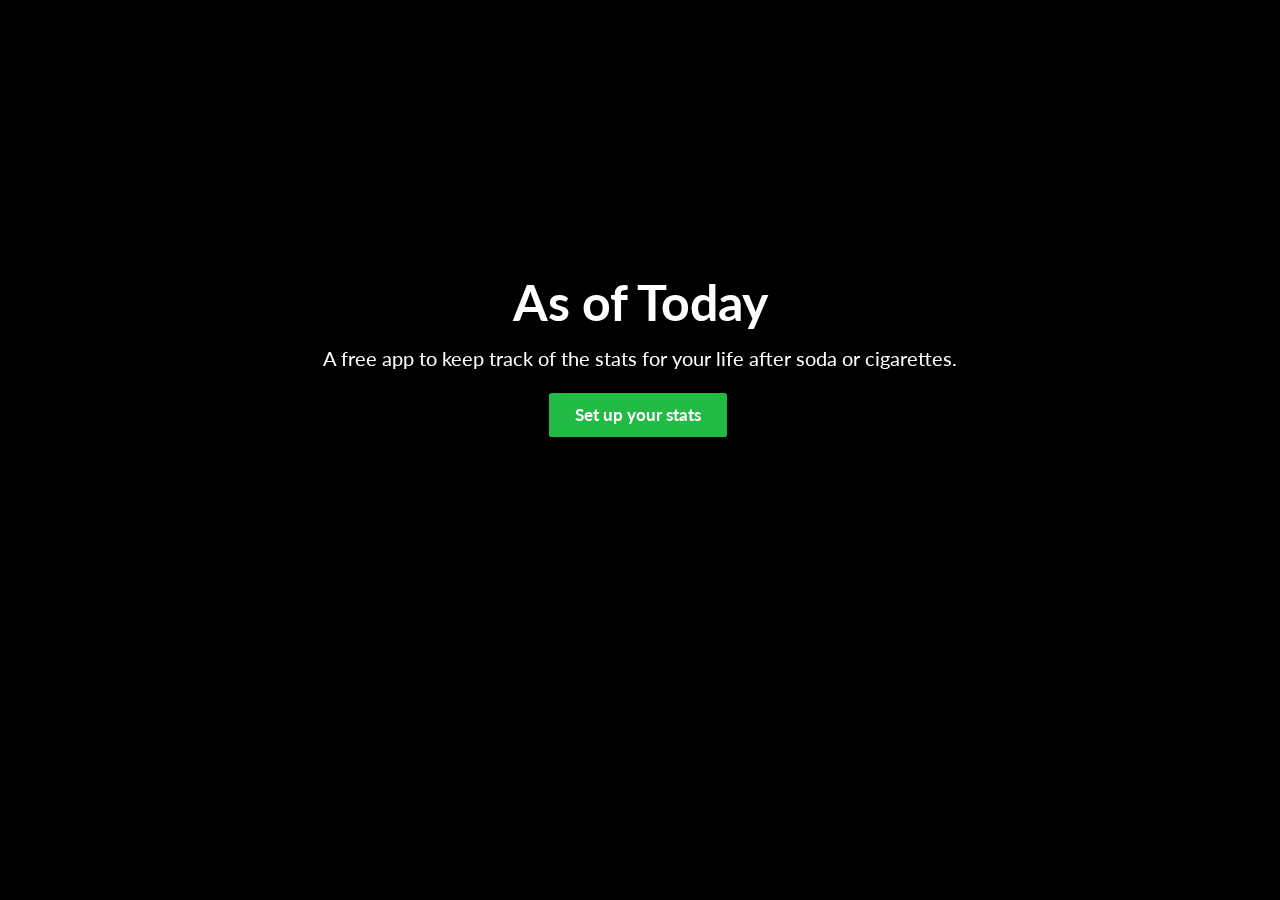
<file: index.html>
<!DOCTYPE html>
<html>
<head>

	<title>As of Today | Stats for quitting soda &amp; cigarettes</title>

	<meta charset="UTF-8">
  	<meta name="viewport" content="width=device-width, initial-scale=1">

  	<!-- fb meta tags -->
	<meta property="og:url"           content="http://asoftoday.me" />
	<meta property="og:type"          content="website" />
	<meta property="og:title"         content="As of Today" />
	<meta property="og:image"         content="http://asoftoday.me/images/templogo19.jpg" />
	<meta property="og:description"   content="A free app to keep track of the stats for your life after soda or cigarettes." />
	<meta property="fb:app_id"        content="312283985879917">

	<!-- libaries -->
	<link rel="stylesheet" type="text/css" href="lib/semantic/semantic.min.css">
	<script src="lib/jQuery/jquery-3.2.1.min.js"></script>
	<script src="lib/semantic/semantic.min.js"></script>
	<script src="lib/sweetalert/sweetalert.min.js"></script>
	<link rel="stylesheet" type="text/css" href="lib/sweetalert/sweetalert.css">

	<!-- css -->
	<link href="https://fonts.googleapis.com/css?family=Raleway" rel="stylesheet">
	<link rel="stylesheet" type="text/css" href="public/style.css">

	<!-- Favicons (use bookmarked generator once logo is made) -->
	<link rel="apple-touch-icon" href="favicon.ico">
	<link rel="apple-touch-icon-precomposed" href="favicon.ico"/>
	<link rel="shortcut icon" href="favicon.ico" type="image/x-icon"/>

</head>

<body>

<script>
  window.fbAsyncInit = function() {
    FB.init({
      appId      : '312283985879917',
      xfbml      : true,
      version    : 'v2.9'
    });
    FB.AppEvents.logPageView();
  };

  (function(d, s, id){
     var js, fjs = d.getElementsByTagName(s)[0];
     if (d.getElementById(id)) {return;}
     js = d.createElement(s); js.id = id;
     js.src = "//connect.facebook.net/en_US/sdk.js";
     fjs.parentNode.insertBefore(js, fjs);
   }(document, 'script', 'facebook-jssdk'));
</script>

	<div class="main">

		<h1></h1>

		<div class="ui raised segment">
			<h2>That's:</h2>
			<ul></ul>
		</div>	

		<p class="quote"></p>

		<a id="fb" href="" target="_blank" class="massive compact ui facebook button">
		  <i class="facebook icon"></i>
		  Share
		</a>

		<footer>
			<a href="views/settings.html"><i class="big setting icon"></i></a>
			
			Made with <i class="heart icon"></i> by 
			<a href="http://jaketripp.com" target="_blank">Jake Tripp</a>

			<a href="views/about.html"><i class="big info icon"></i></a>
		</footer>

	</div>

<script src="js/app.js"></script>

</body>
</html>
</file>
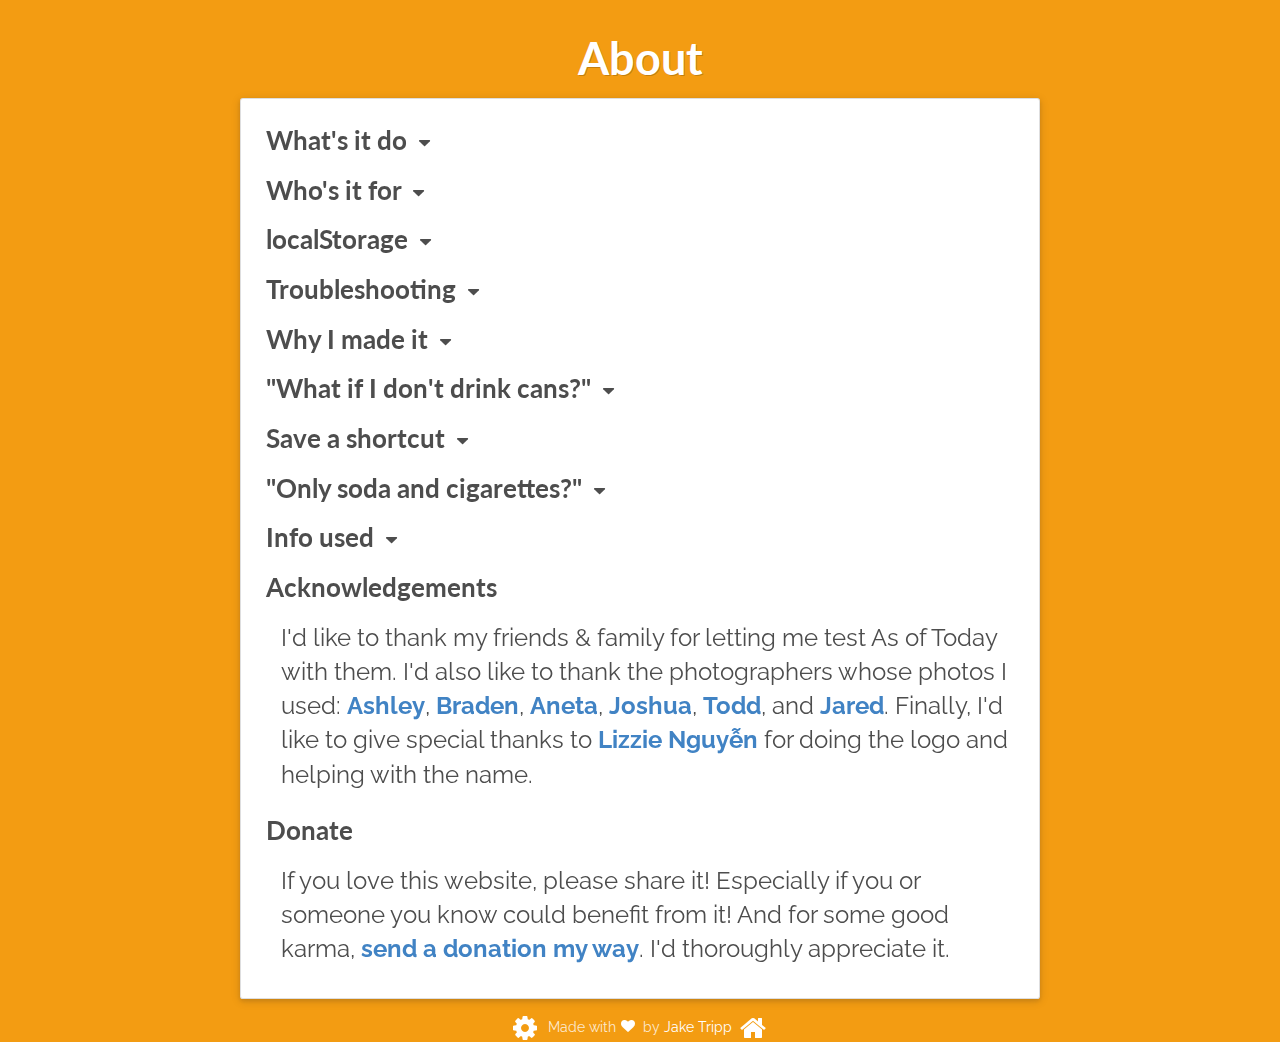
<file: views/about.html>
<!DOCTYPE html>
<html>
<head>

	<title>About | As of Today</title>

	<meta charset="UTF-8">
  	<meta name="viewport" content="width=device-width, initial-scale=1">

  	<!-- fb meta tags -->
	<meta property="og:url"           content="http://asoftoday.me" />
	<meta property="og:type"          content="website" />
	<meta property="og:title"         content="As of Today" />
	<meta property="og:image"         content="http://asoftoday.me/images/templogo19.jpg" />
	<meta property="og:description"   content="A free app to keep track of the stats for your life after soda or cigarettes." />
	<meta property="fb:app_id"        content="312283985879917">

	<!-- libaries -->
	<link rel="stylesheet" type="text/css" href="../lib/semantic/semantic.min.css">
	<script src="../lib/jQuery/jquery-3.2.1.min.js"></script>
	<script src="../lib/semantic/semantic.min.js"></script>
	<script src="../lib/sweetalert/sweetalert.min.js"></script>
	<link rel="stylesheet" type="text/css" href="../lib/sweetalert/sweetalert.css">

	<!-- css -->
	<link href="https://fonts.googleapis.com/css?family=Raleway" rel="stylesheet">
	<link rel="stylesheet" type="text/css" href="../public/style.css">
	<link rel="stylesheet" type="text/css" href="../public/about.css">

	<!-- Mobile device homescreen logo -->
	<link rel="apple-touch-icon" href="../images/favicon.ico">
	<link rel="apple-touch-icon-precomposed" href="../images/favicon.ico"/>
	<link rel="shortcut icon" href="../images/favicon.ico" type="image/x-icon"/>

</head>

<body>

	<div class="main">

		<h1>About</h1>

		<div class="ui raised segment">
			<h3>What's it do</h3>
			<p class="toggle">As of Today provides a helpful way to track the statistics of a life after habitual addiction.</p>

			<h3>Who's it for</h3>
			<p class="toggle">As of Today is a great tool for anyone wanting to give up soda or cigarettes that needs an extra nudge. It's also great for people that have already quit that just want to see how far they've come.</p>

			<h3>localStorage</h3>
			<div class="toggle">
				<p>I decided to use something called localStorage - meaning there's no database (your info is stored in your personal device only). The good news is you don't have to sign up for anything, give me your email, or create &amp; remember a password. But this also means that you will have to enter your info on any device you want to access this site on (for example, your phone and your laptop).</p>
				<p>The most important info for your stats is the date you quit. I suggest that you fill out the settings page, take a screenshot, and email it to yourself (or just write the date down somewhere). If anything happens, you'll always know the date you quit.</p>
			</div>

			<h3>Troubleshooting</h3>
			<ol class="toggle">
				<li>don't use incognito mode</li>
				<li>enable cookies</li>
				<li>enable JavaScript</li>
				<li><button class="ui big right labeled icon red button" id="clearLS">Clear localStorage<i class="large trash icon"></i></button></li>
				<li><a href="https://www.linkedin.com/in/jake-tripp/" target="_blank">contact my LinkedIn</a></li>
			</ol>

			<h3>Why I made it</h3>
			<div class="toggle">
				<p>My mom was addicted to Diet Coke for most of her adult life. She tried multiple times to quit - all unsuccessful. She usually drank <em>six Diet Cokes a day</em>. Partly with the help of As of Today, she successfully quit on February 23, 2017. That's <span id="num"></span> Diet Cokes!</p>
				<p>Now, she has lower cholesterol and blood pressure, healthier body weight and dental hygiene, more balanced emotional health, and less pain.</p>
				<p>I want that for everyone.</p>
			</div>

			<h3>"What if I don't drink cans?"</h3>
			<div class="toggle">
				<p>I used cans as the metric because most people drink from cans. I also didn't want to overcomplicate the settings page.</p>
				<p>If you prefer another container (or a combination of containers), set your approximate number of cans per day and cost per 12 pack using the form below.</p>

				<form class="ui form">
					<div class="two fields">
						<div class="field">
						    <label id="quantity">Total oz per day:</label>
						    <input type="number" name="oz" placeholder="32">
						</div>
						
						<div class="field">
						    <label id="quantity">Total cost per day: ($)</label>
						    <input type="number" name="cost" step="0.01" placeholder="1.49">
						</div>
					</div>

					<button type="button" id="convert" class="ui big button" data-content="Stats set!" data-position="bottom center" data-variation="huge inverted">Set stats</button>
				</form>
			</div>

			<h3>Save a shortcut</h3>
			<div class="buttons toggle">
				<a class="ui big blue button" href="https://www.howtogeek.com/196087/how-to-add-websites-to-the-home-screen-on-any-smartphone-or-tablet/" target="_blank">Phones</a>
				<a class="ui big blue button" href="https://askleo.com/how-do-i-set-a-custom-icon-for-a-desktop-url-shortcut/" target="_blank">Computers</a>
			</div>
	
			<h3>"Only soda and cigarettes?"</h3>
			<p class="toggle">I considered expanding this app to include other vices but I settled on just soda and cigarettes because I think they are quite habitual. For things like alcohol, candy, and coffee, I think varieties and amounts vary too much for most people for the stats to be meaningful and accurate. </p>

			<h3>Info used</h3>
			<ul class="toggle">
				<li>40 gallons = 1 bathtub (they vary, I measured mine)</li>
				<li><a href="http://recycleusainc.com/aluminium-cans/how-many-aluminum-cans-equal-1-pound/" target="_blank">31 cans = 1 lb aluminum</a></li>
				<li><a href="http://www.cnn.com/2017/05/31/health/tobacco-environment-who-report/" target="_blank">300 cigarettes = 1 tree</a></li>
				<li><a href="https://academic.oup.com/ntr/article/15/1/255/1112360/Determination-of-Nicotine-Absorption-from-Multiple" target="_blank">0.95 mg nicotine absorbed per cigarette</a></li>
				<li><a href="https://www.iso.org/iso-8601-date-and-time-format.html" target="_blank">ISO 8601 time</a></li>
				<li><a href="https://www.addiction.com/7215/70-best-quotes-for-addiction-recovery/" target="_blank">Quotes</a></li>
				<li><a href="https://www.caffeineinformer.com/the-caffeine-database" target="_blank">Caffeine Informer (caffeine and sugar content)</a></li>
			</ul>
		
			<h3 id="thanks">Acknowledgements</h3>
			<p class="toggle">I'd like to thank my friends &amp; family for letting me test As of Today with them. I'd also like to thank the photographers whose photos I used: 

				<a target="_blank" title="Ashley Knedler" href="https://unsplash.com/@aknedler">Ashley</a>, 
				<a target="_blank" title="Braden Collum" href="https://unsplash.com/@bradencollum">Braden</a>, 
				<a target="_blank" title="Aneta Ivanova" href="https://unsplash.com/@anetaivanova">Aneta</a>, 
				<a target="_blank" title="Joshua Earle" href="https://unsplash.com/@joshuaearle">Joshua</a>, 
				<a target="_blank" title="Todd Quackenbush" href="https://unsplash.com/@toddquackenbush">Todd</a>, and 
				<a target="_blank" title="Jared Erondu" href="https://unsplash.com/@erondu">Jared</a>.

			Finally, I'd like to give special thanks to <a href="http://lizzienguyen.com/" target="_blank" title="Lizzie Nguy&#7877;n">Lizzie Nguy&#7877;n</a> for doing the logo and helping with the name.</p>

			<h3 id="donate">Donate</h3>
			<p class="toggle">If you love this website, please share it! Especially if you or someone you know could benefit from it! And for some good karma, <a href="https://www.paypal.me/jmtripp/10usd" target="_blank">send a donation my way</a>. I'd thoroughly appreciate it. </p>
		</div>	

		<footer>
			<a href="settings.html"><i class="big setting icon"></i></a>
			
			Made with <i class="heart icon"></i> by 
			<a href="http://jaketripp.com" target="_blank">Jake Tripp</a>

			<a href="../index.html"><i class="big home icon"></i></a>
		</footer>

	</div>

<script type="text/javascript" src="../js/about.js"></script>

</body>
</html>
</file>
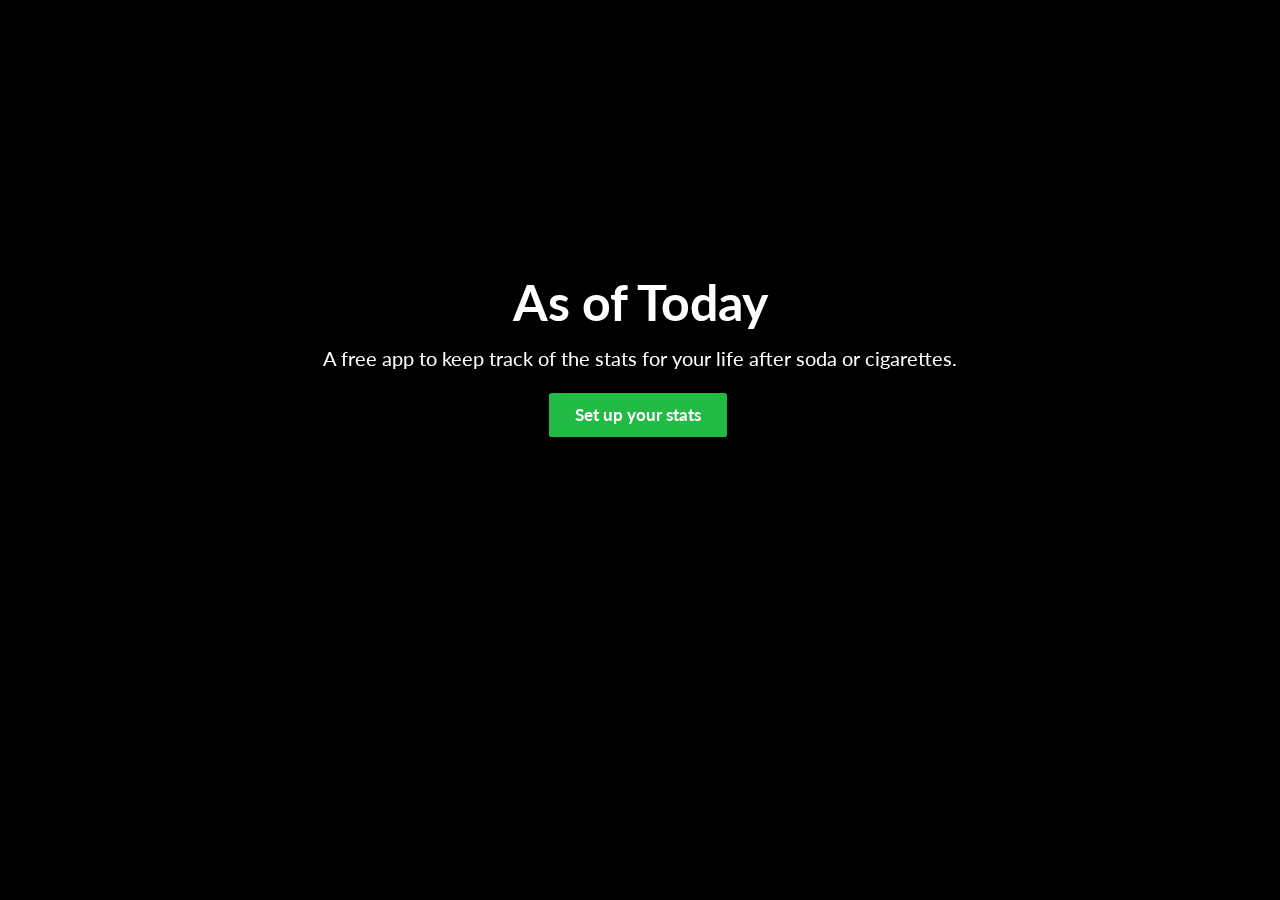
<file: views/landing.html>
<!DOCTYPE html>
<html>
<head>
	<title>As of Today | Stats for quitting soda &amp; cigarettes</title>

	<meta charset="UTF-8">
	<meta name="viewport" content="width=device-width, initial-scale=1">

  	<!-- fb meta tags -->
	<meta property="og:url"           content="http://asoftoday.me" />
	<meta property="og:type"          content="website" />
	<meta property="og:title"         content="As of Today" />
	<meta property="og:image"         content="http://asoftoday.me/images/templogo19.jpg" />
	<meta property="og:description"   content="A free app to keep track of the stats for your life after soda or cigarettes." />
	<meta property="fb:app_id"        content="312283985879917">

	<!-- libaries -->
	<link rel="stylesheet" type="text/css" href="../lib/semantic/semantic.min.css">
	<script src="../lib/jQuery/jquery-3.2.1.min.js"></script>
	<script src="../lib/semantic/semantic.min.js"></script>

	<!-- css -->
	<link href="https://fonts.googleapis.com/css?family=Raleway" rel="stylesheet">
	<link rel="stylesheet" type="text/css" href="../public/landing.css">

	<!-- Mobile device homescreen logo -->
	<link rel="apple-touch-icon" href="../favicon.ico">
	<link rel="apple-touch-icon-precomposed" href="../favicon.ico"/>
	<link rel="shortcut icon" href="../favicon.ico" type="image/x-icon"/>

</head>
<body>

	<div id="landing-header">
		<h1>As of Today</h1>
		<p>A free app to keep track of the stats for your life after soda or cigarettes.</p>
		<a href="settings.html" class="ui massive green button">Set up your stats</a>
	</div>

	<ul class="slideshow">
		<li></li>
		<li></li>
		<li></li>
		<li></li>
		<li></li>
		<li></li>
	</ul>

</body>
</html>
</file>
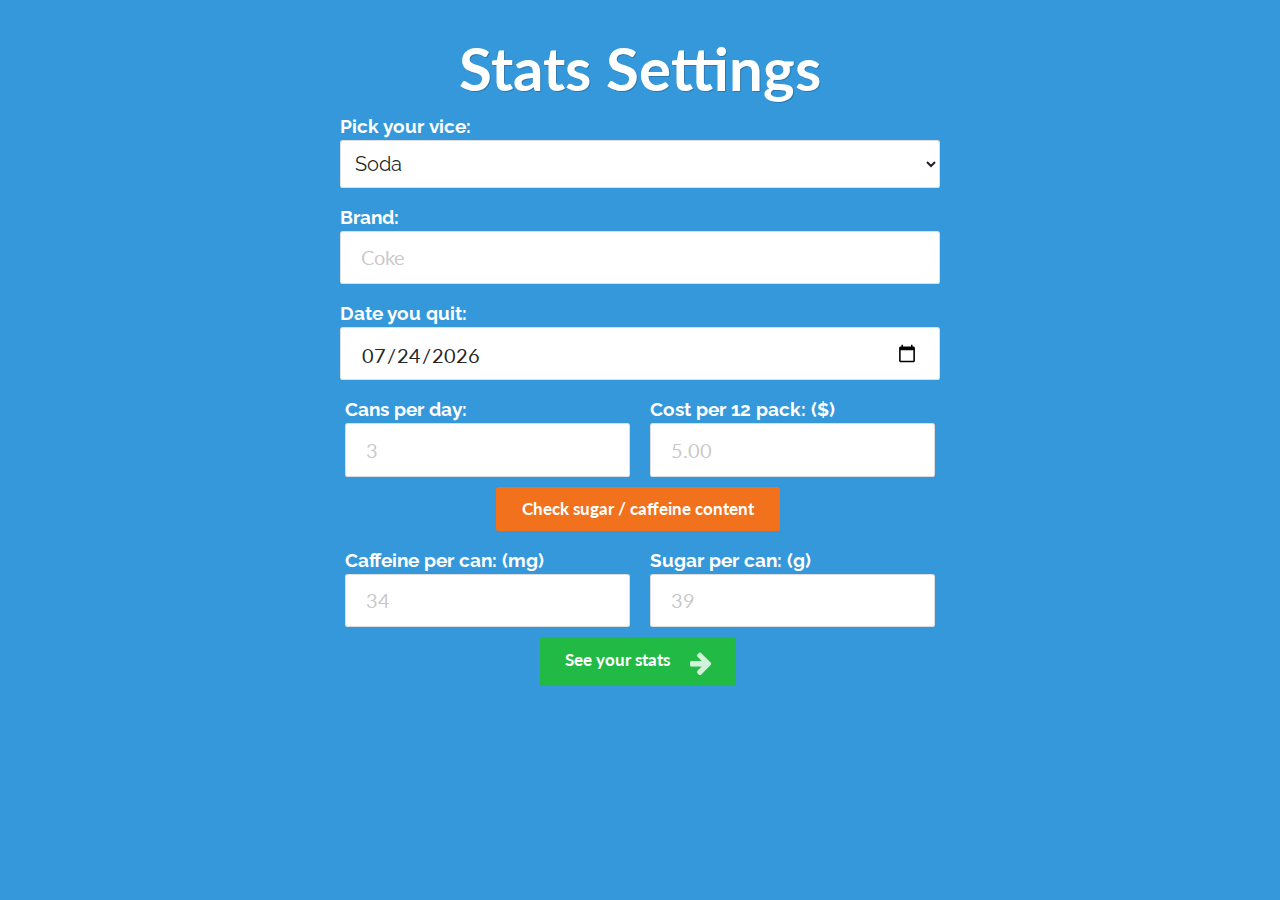
<file: views/settings.html>
<!DOCTYPE html>
<html>
<head>

	<title>Settings | As of Today</title>

	<meta charset="UTF-8">
  	<meta name="viewport" content="width=device-width, initial-scale=1">

  	<!-- fb meta tags -->
	<meta property="og:url"           content="http://asoftoday.me" />
	<meta property="og:type"          content="website" />
	<meta property="og:title"         content="As of Today" />
	<meta property="og:image"         content="http://asoftoday.me/images/templogo19.jpg" />
	<meta property="og:description"   content="A free app to keep track of the stats for your life after soda or cigarettes." />
	<meta property="fb:app_id"        content="312283985879917">
	
	<!-- libaries -->
	<link rel="stylesheet" type="text/css" href="../lib/semantic/semantic.min.css">
	<script src="../lib/jQuery/jquery-3.2.1.min.js"></script>
	<script src="../lib/semantic/semantic.min.js"></script>
	<script src="../lib/sweetalert/sweetalert.min.js"></script>
	<link rel="stylesheet" type="text/css" href="../lib/sweetalert/sweetalert.css">
	<script src="../lib/jQuery-ui/jquery-ui.min.js"></script>
	<script src="../lib/modernizr/modernizr-custom.js"></script>

	<!-- css -->
	<link href="https://fonts.googleapis.com/css?family=Raleway" rel="stylesheet">
	<link rel="stylesheet" type="text/css" href="../lib/jQuery-ui/jquery-ui.min.css">
	<link rel="stylesheet" type="text/css" href="../public/style.css">
	<link rel="stylesheet" type="text/css" href="../public/settings.css">

	<!-- Mobile device homescreen logo -->
	<link rel="apple-touch-icon" href="../favicon.ico">
	<link rel="apple-touch-icon-precomposed" href="../favicon.ico"/>
	<link rel="shortcut icon" href="../favicon.ico" type="image/x-icon"/>

</head>

<body>

	<div class="main">

 		<h1>Stats Settings</h1>

 		<form class="ui form" id="form">

 			<div class="field">
				<label>Pick your vice:</label>
				<select class="ui fluid dropdown">
					<option value="soda">Soda</option>
					<option value="cigarettes">Cigarettes</option>
				</select>
			</div>

			<div class="field">
			    <label>Brand:</label>
			    <input type="text" name="brand" placeholder="Coke" value="">
			</div>

			<div class="field">
			    <label>Date you quit:</label>
			    <input type="date" name="quitDate" id="datepicker">
			</div>

			<div class="two fields">

				<div class="field">
				    <label id="units">Cans per day:</label>
				    <input type="number" name="numPerDay" min="1" placeholder="3">
				</div>

				<div class="field">
				    <label id="quantity">Cost per 12 pack: ($)</label>
				    <input type="number" name="cost" step="0.01" min="0.01" placeholder="5.00">
				</div>

			</div>

			<div class="field soda-exclusive">
				<a class="ui massive orange button" id="caffeineContent" href="https://www.caffeineinformer.com/the-caffeine-database" target="_blank">Check sugar / caffeine content</a>
			</div>

			<div class="two fields soda-exclusive">

				<div class="field">
				    <label>Caffeine per can: (mg)</label>
				    <input type="number" name="caffeine" placeholder="34">
				</div>

				<div class="field">
				    <label>Sugar per can: (g)</label>
				    <input type="number" name="sugar" placeholder="39">
				</div>
			</div>	

			<div class="field cig-exclusive">
			    <label>Minutes to smoke one cigarette:</label>
			    <input type="number" name="time" placeholder="6">
			</div>

			<a class="ui massive green button" href="../index.html" onclick="localStorage.seenLanding = 'true'">See your stats <i class="large arrow right icon"></i></a>
		</form>

	</div>

<script type="text/javascript" src="../js/settings.js"></script>

</body>
</html>
</file>
<file: lib/sweetalert/sweetalert.css>
body.stop-scrolling {
  height: 100%;
  overflow: hidden; }

.sweet-overlay {
  background-color: black;
  /* IE8 */
  -ms-filter: "progid:DXImageTransform.Microsoft.Alpha(Opacity=40)";
  /* IE8 */
  background-color: rgba(0, 0, 0, 0.4);
  position: fixed;
  left: 0;
  right: 0;
  top: 0;
  bottom: 0;
  display: none;
  z-index: 10000; }

.sweet-alert {
  background-color: white;
  font-family: 'Open Sans', 'Helvetica Neue', Helvetica, Arial, sans-serif;
  width: 478px;
  padding: 17px;
  border-radius: 5px;
  text-align: center;
  position: fixed;
  left: 50%;
  top: 50%;
  margin-left: -256px;
  margin-top: -200px;
  overflow: hidden;
  display: none;
  z-index: 99999; }
  @media all and (max-width: 540px) {
    .sweet-alert {
      width: auto;
      margin-left: 0;
      margin-right: 0;
      left: 15px;
      right: 15px; } }
  .sweet-alert h2 {
    color: #575757;
    font-size: 30px;
    text-align: center;
    font-weight: 600;
    text-transform: none;
    position: relative;
    margin: 25px 0;
    padding: 0;
    line-height: 40px;
    display: block; }
  .sweet-alert p {
    color: #797979;
    font-size: 16px;
    text-align: center;
    font-weight: 300;
    position: relative;
    text-align: inherit;
    float: none;
    margin: 0;
    padding: 0;
    line-height: normal; }
  .sweet-alert fieldset {
    border: none;
    position: relative; }
  .sweet-alert .sa-error-container {
    background-color: #f1f1f1;
    margin-left: -17px;
    margin-right: -17px;
    overflow: hidden;
    padding: 0 10px;
    max-height: 0;
    webkit-transition: padding 0.15s, max-height 0.15s;
    transition: padding 0.15s, max-height 0.15s; }
    .sweet-alert .sa-error-container.show {
      padding: 10px 0;
      max-height: 100px;
      webkit-transition: padding 0.2s, max-height 0.2s;
      transition: padding 0.25s, max-height 0.25s; }
    .sweet-alert .sa-error-container .icon {
      display: inline-block;
      width: 24px;
      height: 24px;
      border-radius: 50%;
      background-color: #ea7d7d;
      color: white;
      line-height: 24px;
      text-align: center;
      margin-right: 3px; }
    .sweet-alert .sa-error-container p {
      display: inline-block; }
  .sweet-alert .sa-input-error {
    position: absolute;
    top: 29px;
    right: 26px;
    width: 20px;
    height: 20px;
    opacity: 0;
    -webkit-transform: scale(0.5);
    transform: scale(0.5);
    -webkit-transform-origin: 50% 50%;
    transform-origin: 50% 50%;
    -webkit-transition: all 0.1s;
    transition: all 0.1s; }
    .sweet-alert .sa-input-error::before, .sweet-alert .sa-input-error::after {
      content: "";
      width: 20px;
      height: 6px;
      background-color: #f06e57;
      border-radius: 3px;
      position: absolute;
      top: 50%;
      margin-top: -4px;
      left: 50%;
      margin-left: -9px; }
    .sweet-alert .sa-input-error::before {
      -webkit-transform: rotate(-45deg);
      transform: rotate(-45deg); }
    .sweet-alert .sa-input-error::after {
      -webkit-transform: rotate(45deg);
      transform: rotate(45deg); }
    .sweet-alert .sa-input-error.show {
      opacity: 1;
      -webkit-transform: scale(1);
      transform: scale(1); }
  .sweet-alert input {
    width: 100%;
    box-sizing: border-box;
    border-radius: 3px;
    border: 1px solid #d7d7d7;
    height: 43px;
    margin-top: 10px;
    margin-bottom: 17px;
    font-size: 18px;
    box-shadow: inset 0px 1px 1px rgba(0, 0, 0, 0.06);
    padding: 0 12px;
    display: none;
    -webkit-transition: all 0.3s;
    transition: all 0.3s; }
    .sweet-alert input:focus {
      outline: none;
      box-shadow: 0px 0px 3px #c4e6f5;
      border: 1px solid #b4dbed; }
      .sweet-alert input:focus::-moz-placeholder {
        transition: opacity 0.3s 0.03s ease;
        opacity: 0.5; }
      .sweet-alert input:focus:-ms-input-placeholder {
        transition: opacity 0.3s 0.03s ease;
        opacity: 0.5; }
      .sweet-alert input:focus::-webkit-input-placeholder {
        transition: opacity 0.3s 0.03s ease;
        opacity: 0.5; }
    .sweet-alert input::-moz-placeholder {
      color: #bdbdbd; }
    .sweet-alert input::-ms-clear {
      display: none; }
    .sweet-alert input:-ms-input-placeholder {
      color: #bdbdbd; }
    .sweet-alert input::-webkit-input-placeholder {
      color: #bdbdbd; }
  .sweet-alert.show-input input {
    display: block; }
  .sweet-alert .sa-confirm-button-container {
    display: inline-block;
    position: relative; }
  .sweet-alert .la-ball-fall {
    position: absolute;
    left: 50%;
    top: 50%;
    margin-left: -27px;
    margin-top: 4px;
    opacity: 0;
    visibility: hidden; }
  .sweet-alert button {
    background-color: #8CD4F5;
    color: white;
    border: none;
    box-shadow: none;
    font-size: 17px;
    font-weight: 500;
    -webkit-border-radius: 4px;
    border-radius: 5px;
    padding: 10px 32px;
    margin: 26px 5px 0 5px;
    cursor: pointer; }
    .sweet-alert button:focus {
      outline: none;
      box-shadow: 0 0 2px rgba(128, 179, 235, 0.5), inset 0 0 0 1px rgba(0, 0, 0, 0.05); }
    .sweet-alert button:hover {
      background-color: #7ecff4; }
    .sweet-alert button:active {
      background-color: #5dc2f1; }
    .sweet-alert button.cancel {
      background-color: #C1C1C1; }
      .sweet-alert button.cancel:hover {
        background-color: #b9b9b9; }
      .sweet-alert button.cancel:active {
        background-color: #a8a8a8; }
      .sweet-alert button.cancel:focus {
        box-shadow: rgba(197, 205, 211, 0.8) 0px 0px 2px, rgba(0, 0, 0, 0.0470588) 0px 0px 0px 1px inset !important; }
    .sweet-alert button[disabled] {
      opacity: .6;
      cursor: default; }
    .sweet-alert button.confirm[disabled] {
      color: transparent; }
      .sweet-alert button.confirm[disabled] ~ .la-ball-fall {
        opacity: 1;
        visibility: visible;
        transition-delay: 0s; }
    .sweet-alert button::-moz-focus-inner {
      border: 0; }
  .sweet-alert[data-has-cancel-button=false] button {
    box-shadow: none !important; }
  .sweet-alert[data-has-confirm-button=false][data-has-cancel-button=false] {
    padding-bottom: 40px; }
  .sweet-alert .sa-icon {
    width: 80px;
    height: 80px;
    border: 4px solid gray;
    -webkit-border-radius: 40px;
    border-radius: 40px;
    border-radius: 50%;
    margin: 20px auto;
    padding: 0;
    position: relative;
    box-sizing: content-box; }
    .sweet-alert .sa-icon.sa-error {
      border-color: #F27474; }
      .sweet-alert .sa-icon.sa-error .sa-x-mark {
        position: relative;
        display: block; }
      .sweet-alert .sa-icon.sa-error .sa-line {
        position: absolute;
        height: 5px;
        width: 47px;
        background-color: #F27474;
        display: block;
        top: 37px;
        border-radius: 2px; }
        .sweet-alert .sa-icon.sa-error .sa-line.sa-left {
          -webkit-transform: rotate(45deg);
          transform: rotate(45deg);
          left: 17px; }
        .sweet-alert .sa-icon.sa-error .sa-line.sa-right {
          -webkit-transform: rotate(-45deg);
          transform: rotate(-45deg);
          right: 16px; }
    .sweet-alert .sa-icon.sa-warning {
      border-color: #F8BB86; }
      .sweet-alert .sa-icon.sa-warning .sa-body {
        position: absolute;
        width: 5px;
        height: 47px;
        left: 50%;
        top: 10px;
        -webkit-border-radius: 2px;
        border-radius: 2px;
        margin-left: -2px;
        background-color: #F8BB86; }
      .sweet-alert .sa-icon.sa-warning .sa-dot {
        position: absolute;
        width: 7px;
        height: 7px;
        -webkit-border-radius: 50%;
        border-radius: 50%;
        margin-left: -3px;
        left: 50%;
        bottom: 10px;
        background-color: #F8BB86; }
    .sweet-alert .sa-icon.sa-info {
      border-color: #C9DAE1; }
      .sweet-alert .sa-icon.sa-info::before {
        content: "";
        position: absolute;
        width: 5px;
        height: 29px;
        left: 50%;
        bottom: 17px;
        border-radius: 2px;
        margin-left: -2px;
        background-color: #C9DAE1; }
      .sweet-alert .sa-icon.sa-info::after {
        content: "";
        position: absolute;
        width: 7px;
        height: 7px;
        border-radius: 50%;
        margin-left: -3px;
        top: 19px;
        background-color: #C9DAE1;
        left: 50%; }
    .sweet-alert .sa-icon.sa-success {
      border-color: #A5DC86; }
      .sweet-alert .sa-icon.sa-success::before, .sweet-alert .sa-icon.sa-success::after {
        content: '';
        -webkit-border-radius: 40px;
        border-radius: 40px;
        border-radius: 50%;
        position: absolute;
        width: 60px;
        height: 120px;
        background: white;
        -webkit-transform: rotate(45deg);
        transform: rotate(45deg); }
      .sweet-alert .sa-icon.sa-success::before {
        -webkit-border-radius: 120px 0 0 120px;
        border-radius: 120px 0 0 120px;
        top: -7px;
        left: -33px;
        -webkit-transform: rotate(-45deg);
        transform: rotate(-45deg);
        -webkit-transform-origin: 60px 60px;
        transform-origin: 60px 60px; }
      .sweet-alert .sa-icon.sa-success::after {
        -webkit-border-radius: 0 120px 120px 0;
        border-radius: 0 120px 120px 0;
        top: -11px;
        left: 30px;
        -webkit-transform: rotate(-45deg);
        transform: rotate(-45deg);
        -webkit-transform-origin: 0px 60px;
        transform-origin: 0px 60px; }
      .sweet-alert .sa-icon.sa-success .sa-placeholder {
        width: 80px;
        height: 80px;
        border: 4px solid rgba(165, 220, 134, 0.2);
        -webkit-border-radius: 40px;
        border-radius: 40px;
        border-radius: 50%;
        box-sizing: content-box;
        position: absolute;
        left: -4px;
        top: -4px;
        z-index: 2; }
      .sweet-alert .sa-icon.sa-success .sa-fix {
        width: 5px;
        height: 90px;
        background-color: white;
        position: absolute;
        left: 28px;
        top: 8px;
        z-index: 1;
        -webkit-transform: rotate(-45deg);
        transform: rotate(-45deg); }
      .sweet-alert .sa-icon.sa-success .sa-line {
        height: 5px;
        background-color: #A5DC86;
        display: block;
        border-radius: 2px;
        position: absolute;
        z-index: 2; }
        .sweet-alert .sa-icon.sa-success .sa-line.sa-tip {
          width: 25px;
          left: 14px;
          top: 46px;
          -webkit-transform: rotate(45deg);
          transform: rotate(45deg); }
        .sweet-alert .sa-icon.sa-success .sa-line.sa-long {
          width: 47px;
          right: 8px;
          top: 38px;
          -webkit-transform: rotate(-45deg);
          transform: rotate(-45deg); }
    .sweet-alert .sa-icon.sa-custom {
      background-size: contain;
      border-radius: 0;
      border: none;
      background-position: center center;
      background-repeat: no-repeat; }

/*
 * Animations
 */
@-webkit-keyframes showSweetAlert {
  0% {
    transform: scale(0.7);
    -webkit-transform: scale(0.7); }
  45% {
    transform: scale(1.05);
    -webkit-transform: scale(1.05); }
  80% {
    transform: scale(0.95);
    -webkit-transform: scale(0.95); }
  100% {
    transform: scale(1);
    -webkit-transform: scale(1); } }

@keyframes showSweetAlert {
  0% {
    transform: scale(0.7);
    -webkit-transform: scale(0.7); }
  45% {
    transform: scale(1.05);
    -webkit-transform: scale(1.05); }
  80% {
    transform: scale(0.95);
    -webkit-transform: scale(0.95); }
  100% {
    transform: scale(1);
    -webkit-transform: scale(1); } }

@-webkit-keyframes hideSweetAlert {
  0% {
    transform: scale(1);
    -webkit-transform: scale(1); }
  100% {
    transform: scale(0.5);
    -webkit-transform: scale(0.5); } }

@keyframes hideSweetAlert {
  0% {
    transform: scale(1);
    -webkit-transform: scale(1); }
  100% {
    transform: scale(0.5);
    -webkit-transform: scale(0.5); } }

@-webkit-keyframes slideFromTop {
  0% {
    top: 0%; }
  100% {
    top: 50%; } }

@keyframes slideFromTop {
  0% {
    top: 0%; }
  100% {
    top: 50%; } }

@-webkit-keyframes slideToTop {
  0% {
    top: 50%; }
  100% {
    top: 0%; } }

@keyframes slideToTop {
  0% {
    top: 50%; }
  100% {
    top: 0%; } }

@-webkit-keyframes slideFromBottom {
  0% {
    top: 70%; }
  100% {
    top: 50%; } }

@keyframes slideFromBottom {
  0% {
    top: 70%; }
  100% {
    top: 50%; } }

@-webkit-keyframes slideToBottom {
  0% {
    top: 50%; }
  100% {
    top: 70%; } }

@keyframes slideToBottom {
  0% {
    top: 50%; }
  100% {
    top: 70%; } }

.showSweetAlert[data-animation=pop] {
  -webkit-animation: showSweetAlert 0.3s;
  animation: showSweetAlert 0.3s; }

.showSweetAlert[data-animation=none] {
  -webkit-animation: none;
  animation: none; }

.showSweetAlert[data-animation=slide-from-top] {
  -webkit-animation: slideFromTop 0.3s;
  animation: slideFromTop 0.3s; }

.showSweetAlert[data-animation=slide-from-bottom] {
  -webkit-animation: slideFromBottom 0.3s;
  animation: slideFromBottom 0.3s; }

.hideSweetAlert[data-animation=pop] {
  -webkit-animation: hideSweetAlert 0.2s;
  animation: hideSweetAlert 0.2s; }

.hideSweetAlert[data-animation=none] {
  -webkit-animation: none;
  animation: none; }

.hideSweetAlert[data-animation=slide-from-top] {
  -webkit-animation: slideToTop 0.4s;
  animation: slideToTop 0.4s; }

.hideSweetAlert[data-animation=slide-from-bottom] {
  -webkit-animation: slideToBottom 0.3s;
  animation: slideToBottom 0.3s; }

@-webkit-keyframes animateSuccessTip {
  0% {
    width: 0;
    left: 1px;
    top: 19px; }
  54% {
    width: 0;
    left: 1px;
    top: 19px; }
  70% {
    width: 50px;
    left: -8px;
    top: 37px; }
  84% {
    width: 17px;
    left: 21px;
    top: 48px; }
  100% {
    width: 25px;
    left: 14px;
    top: 45px; } }

@keyframes animateSuccessTip {
  0% {
    width: 0;
    left: 1px;
    top: 19px; }
  54% {
    width: 0;
    left: 1px;
    top: 19px; }
  70% {
    width: 50px;
    left: -8px;
    top: 37px; }
  84% {
    width: 17px;
    left: 21px;
    top: 48px; }
  100% {
    width: 25px;
    left: 14px;
    top: 45px; } }

@-webkit-keyframes animateSuccessLong {
  0% {
    width: 0;
    right: 46px;
    top: 54px; }
  65% {
    width: 0;
    right: 46px;
    top: 54px; }
  84% {
    width: 55px;
    right: 0px;
    top: 35px; }
  100% {
    width: 47px;
    right: 8px;
    top: 38px; } }

@keyframes animateSuccessLong {
  0% {
    width: 0;
    right: 46px;
    top: 54px; }
  65% {
    width: 0;
    right: 46px;
    top: 54px; }
  84% {
    width: 55px;
    right: 0px;
    top: 35px; }
  100% {
    width: 47px;
    right: 8px;
    top: 38px; } }

@-webkit-keyframes rotatePlaceholder {
  0% {
    transform: rotate(-45deg);
    -webkit-transform: rotate(-45deg); }
  5% {
    transform: rotate(-45deg);
    -webkit-transform: rotate(-45deg); }
  12% {
    transform: rotate(-405deg);
    -webkit-transform: rotate(-405deg); }
  100% {
    transform: rotate(-405deg);
    -webkit-transform: rotate(-405deg); } }

@keyframes rotatePlaceholder {
  0% {
    transform: rotate(-45deg);
    -webkit-transform: rotate(-45deg); }
  5% {
    transform: rotate(-45deg);
    -webkit-transform: rotate(-45deg); }
  12% {
    transform: rotate(-405deg);
    -webkit-transform: rotate(-405deg); }
  100% {
    transform: rotate(-405deg);
    -webkit-transform: rotate(-405deg); } }

.animateSuccessTip {
  -webkit-animation: animateSuccessTip 0.75s;
  animation: animateSuccessTip 0.75s; }

.animateSuccessLong {
  -webkit-animation: animateSuccessLong 0.75s;
  animation: animateSuccessLong 0.75s; }

.sa-icon.sa-success.animate::after {
  -webkit-animation: rotatePlaceholder 4.25s ease-in;
  animation: rotatePlaceholder 4.25s ease-in; }

@-webkit-keyframes animateErrorIcon {
  0% {
    transform: rotateX(100deg);
    -webkit-transform: rotateX(100deg);
    opacity: 0; }
  100% {
    transform: rotateX(0deg);
    -webkit-transform: rotateX(0deg);
    opacity: 1; } }

@keyframes animateErrorIcon {
  0% {
    transform: rotateX(100deg);
    -webkit-transform: rotateX(100deg);
    opacity: 0; }
  100% {
    transform: rotateX(0deg);
    -webkit-transform: rotateX(0deg);
    opacity: 1; } }

.animateErrorIcon {
  -webkit-animation: animateErrorIcon 0.5s;
  animation: animateErrorIcon 0.5s; }

@-webkit-keyframes animateXMark {
  0% {
    transform: scale(0.4);
    -webkit-transform: scale(0.4);
    margin-top: 26px;
    opacity: 0; }
  50% {
    transform: scale(0.4);
    -webkit-transform: scale(0.4);
    margin-top: 26px;
    opacity: 0; }
  80% {
    transform: scale(1.15);
    -webkit-transform: scale(1.15);
    margin-top: -6px; }
  100% {
    transform: scale(1);
    -webkit-transform: scale(1);
    margin-top: 0;
    opacity: 1; } }

@keyframes animateXMark {
  0% {
    transform: scale(0.4);
    -webkit-transform: scale(0.4);
    margin-top: 26px;
    opacity: 0; }
  50% {
    transform: scale(0.4);
    -webkit-transform: scale(0.4);
    margin-top: 26px;
    opacity: 0; }
  80% {
    transform: scale(1.15);
    -webkit-transform: scale(1.15);
    margin-top: -6px; }
  100% {
    transform: scale(1);
    -webkit-transform: scale(1);
    margin-top: 0;
    opacity: 1; } }

.animateXMark {
  -webkit-animation: animateXMark 0.5s;
  animation: animateXMark 0.5s; }

@-webkit-keyframes pulseWarning {
  0% {
    border-color: #F8D486; }
  100% {
    border-color: #F8BB86; } }

@keyframes pulseWarning {
  0% {
    border-color: #F8D486; }
  100% {
    border-color: #F8BB86; } }

.pulseWarning {
  -webkit-animation: pulseWarning 0.75s infinite alternate;
  animation: pulseWarning 0.75s infinite alternate; }

@-webkit-keyframes pulseWarningIns {
  0% {
    background-color: #F8D486; }
  100% {
    background-color: #F8BB86; } }

@keyframes pulseWarningIns {
  0% {
    background-color: #F8D486; }
  100% {
    background-color: #F8BB86; } }

.pulseWarningIns {
  -webkit-animation: pulseWarningIns 0.75s infinite alternate;
  animation: pulseWarningIns 0.75s infinite alternate; }

@-webkit-keyframes rotate-loading {
  0% {
    transform: rotate(0deg); }
  100% {
    transform: rotate(360deg); } }

@keyframes rotate-loading {
  0% {
    transform: rotate(0deg); }
  100% {
    transform: rotate(360deg); } }

/* Internet Explorer 9 has some special quirks that are fixed here */
/* The icons are not animated. */
/* This file is automatically merged into sweet-alert.min.js through Gulp */
/* Error icon */
.sweet-alert .sa-icon.sa-error .sa-line.sa-left {
  -ms-transform: rotate(45deg) \9; }

.sweet-alert .sa-icon.sa-error .sa-line.sa-right {
  -ms-transform: rotate(-45deg) \9; }

/* Success icon */
.sweet-alert .sa-icon.sa-success {
  border-color: transparent\9; }

.sweet-alert .sa-icon.sa-success .sa-line.sa-tip {
  -ms-transform: rotate(45deg) \9; }

.sweet-alert .sa-icon.sa-success .sa-line.sa-long {
  -ms-transform: rotate(-45deg) \9; }

/*!
 * Load Awesome v1.1.0 (http://github.danielcardoso.net/load-awesome/)
 * Copyright 2015 Daniel Cardoso <@DanielCardoso>
 * Licensed under MIT
 */
.la-ball-fall,
.la-ball-fall > div {
  position: relative;
  -webkit-box-sizing: border-box;
  -moz-box-sizing: border-box;
  box-sizing: border-box; }

.la-ball-fall {
  display: block;
  font-size: 0;
  color: #fff; }

.la-ball-fall.la-dark {
  color: #333; }

.la-ball-fall > div {
  display: inline-block;
  float: none;
  background-color: currentColor;
  border: 0 solid currentColor; }

.la-ball-fall {
  width: 54px;
  height: 18px; }

.la-ball-fall > div {
  width: 10px;
  height: 10px;
  margin: 4px;
  border-radius: 100%;
  opacity: 0;
  -webkit-animation: ball-fall 1s ease-in-out infinite;
  -moz-animation: ball-fall 1s ease-in-out infinite;
  -o-animation: ball-fall 1s ease-in-out infinite;
  animation: ball-fall 1s ease-in-out infinite; }

.la-ball-fall > div:nth-child(1) {
  -webkit-animation-delay: -200ms;
  -moz-animation-delay: -200ms;
  -o-animation-delay: -200ms;
  animation-delay: -200ms; }

.la-ball-fall > div:nth-child(2) {
  -webkit-animation-delay: -100ms;
  -moz-animation-delay: -100ms;
  -o-animation-delay: -100ms;
  animation-delay: -100ms; }

.la-ball-fall > div:nth-child(3) {
  -webkit-animation-delay: 0ms;
  -moz-animation-delay: 0ms;
  -o-animation-delay: 0ms;
  animation-delay: 0ms; }

.la-ball-fall.la-sm {
  width: 26px;
  height: 8px; }

.la-ball-fall.la-sm > div {
  width: 4px;
  height: 4px;
  margin: 2px; }

.la-ball-fall.la-2x {
  width: 108px;
  height: 36px; }

.la-ball-fall.la-2x > div {
  width: 20px;
  height: 20px;
  margin: 8px; }

.la-ball-fall.la-3x {
  width: 162px;
  height: 54px; }

.la-ball-fall.la-3x > div {
  width: 30px;
  height: 30px;
  margin: 12px; }

/*
 * Animation
 */
@-webkit-keyframes ball-fall {
  0% {
    opacity: 0;
    -webkit-transform: translateY(-145%);
    transform: translateY(-145%); }
  10% {
    opacity: .5; }
  20% {
    opacity: 1;
    -webkit-transform: translateY(0);
    transform: translateY(0); }
  80% {
    opacity: 1;
    -webkit-transform: translateY(0);
    transform: translateY(0); }
  90% {
    opacity: .5; }
  100% {
    opacity: 0;
    -webkit-transform: translateY(145%);
    transform: translateY(145%); } }

@-moz-keyframes ball-fall {
  0% {
    opacity: 0;
    -moz-transform: translateY(-145%);
    transform: translateY(-145%); }
  10% {
    opacity: .5; }
  20% {
    opacity: 1;
    -moz-transform: translateY(0);
    transform: translateY(0); }
  80% {
    opacity: 1;
    -moz-transform: translateY(0);
    transform: translateY(0); }
  90% {
    opacity: .5; }
  100% {
    opacity: 0;
    -moz-transform: translateY(145%);
    transform: translateY(145%); } }

@-o-keyframes ball-fall {
  0% {
    opacity: 0;
    -o-transform: translateY(-145%);
    transform: translateY(-145%); }
  10% {
    opacity: .5; }
  20% {
    opacity: 1;
    -o-transform: translateY(0);
    transform: translateY(0); }
  80% {
    opacity: 1;
    -o-transform: translateY(0);
    transform: translateY(0); }
  90% {
    opacity: .5; }
  100% {
    opacity: 0;
    -o-transform: translateY(145%);
    transform: translateY(145%); } }

@keyframes ball-fall {
  0% {
    opacity: 0;
    -webkit-transform: translateY(-145%);
    -moz-transform: translateY(-145%);
    -o-transform: translateY(-145%);
    transform: translateY(-145%); }
  10% {
    opacity: .5; }
  20% {
    opacity: 1;
    -webkit-transform: translateY(0);
    -moz-transform: translateY(0);
    -o-transform: translateY(0);
    transform: translateY(0); }
  80% {
    opacity: 1;
    -webkit-transform: translateY(0);
    -moz-transform: translateY(0);
    -o-transform: translateY(0);
    transform: translateY(0); }
  90% {
    opacity: .5; }
  100% {
    opacity: 0;
    -webkit-transform: translateY(145%);
    -moz-transform: translateY(145%);
    -o-transform: translateY(145%);
    transform: translateY(145%); } }
</file>
<file: public/about.css>
html {
	font-size: 8px;
}

body {
	background-color: #f39c12
}

.rotate .caret {
    transform:rotate(-180deg);
    transition:all 0.3s ease-in-out;
    text-decoration: none;
}

.rotate {
	text-decoration: underline;
}

.main {
	max-width: 800px;
}

.ui.raised.segment {
	padding: 25px;
}

.ui.raised.segment a, .ui.raised.segment span {
	font-weight: bold;
}

.main a {
	color: #4d4d4d;
}

.main li a, .main li a i, .main li a i:hover, .main p a {
	color: #4183c4;
}

h3 {
	font-size: 2.6rem;
}

p, li {
	text-align: left;
	margin: 0;
	padding: 5px 0px;
	width:100%;
	max-width: 100%;
}

.buttons {
	padding-left: 15px;
}

.form {
	text-align: center;
}

.field {
	font-size: 2.0rem;
}

.main footer a {
	color: white;
}

@media (min-width: 650px) {
	
	html {
		font-size: 10px;
	}

	p, li {
		padding-left: 15px;
	}
}
</file>
<file: public/landing.css>
html {
  font-size: 8px;
}

body {
  background-color: #000;
}

#landing-header {
  z-index: 1;
  position: relative;
  text-align: center;
  margin: 0 auto;
  padding-top: 30vh;
  color: white;
  font-size: 20px;
  max-width: 90%;
}

#landing-header h1 {
  font-size: 5.0rem;
}

.slideshow { 
  position: fixed;
  width: 100%;
  height: 100%;
  top: 0;
  left: 0;
  z-index: 0;
  list-style: none;
  margin: 0;
  padding: 0;
}

.slideshow li { 
  width: 100%;
  height: 100%;
  position: absolute;
  top: 0;
  left: 0;
  background-size: cover;
  background-position: 50% 50%;
  background-repeat: no-repeat;
  opacity: 0;
  z-index: 0;
  animation: imageAnimation 48s infinite; 
}

.slideshow li:nth-child(1) { 
  background-image: url(../images/phone/1.jpg) 
}
.slideshow li:nth-child(2) { 
  background-image: url(../images/phone/2.jpg);
  animation-delay: 8s; 
}
.slideshow li:nth-child(3) { 
  background-image: url(../images/phone/3.jpg);
  animation-delay: 16s; 
}
.slideshow li:nth-child(4) { 
  background-image: url(../images/phone/4.jpg);
  animation-delay: 24s; 
}
.slideshow li:nth-child(5) { 
  background-image: url(../images/phone/5.jpg);
  animation-delay: 32s; 
}
.slideshow li:nth-child(6) { 
  background-image: url(../images/phone/6.jpg);
  animation-delay: 40s; 
}

@keyframes imageAnimation { 
  0% { 
    opacity: 0; 
    animation-timing-function: ease-in;
  }
  10% {
    opacity: 0.8;
    animation-timing-function: ease-out;
  }
  20% {
    opacity: 0.8
  }
  30% {
    opacity: 0
  }
}

/* Older browser support - .no-cssanimations class added by modernizr */
.no-cssanimations .slideshow li {
	opacity: 1;
}

@media (min-width: 700px) {

  html {
    font-size: 10px;
  }

  .slideshow li { 
    background-size: contain;
  }

  .slideshow li:nth-child(1) { 
    background-image: url(../images/computer/1.jpg) 
  }
  .slideshow li:nth-child(2) { 
    background-image: url(../images/computer/2.jpg);
    animation-delay: 8s; 
  }
  .slideshow li:nth-child(3) { 
    background-image: url(../images/computer/3.jpg);
    animation-delay: 16s; 
  }
  .slideshow li:nth-child(4) { 
    background-image: url(../images/computer/4.jpg);
    animation-delay: 24s; 
  }
  .slideshow li:nth-child(5) { 
    background-image: url(../images/computer/5.jpg);
    animation-delay: 32s; 
  }
  .slideshow li:nth-child(6) { 
    background-image: url(../images/computer/6.jpg);
    animation-delay: 40s; 
  }
}
</file>
<file: public/settings.css>
html {
	font-size: 8px;
}

body {
	background: #3498db;
	
}

.ui.form .field>label {
	color: white;
	text-align: left;
}

a, a:hover, a:visited {
	color: white;
}

select.ui.dropdown {
	height: 100%;
}

h1 {
	font-size: 6rem;
}

.field {
	font-size: 2.0rem;
}

.cig-exclusive {
	display: none;
}

.main {
	margin-bottom: 20px;
}

@media (min-width: 650px) {
	
	html {
		font-size: 10px;
	}
}
</file>
<file: public/style.css>
/* CSS Normalize */
article,aside,details,figcaption,figure,footer,header,hgroup,nav,section,summary{display:block;}audio,canvas,video{display:inline-block;}audio:not([controls]){display:none;height:0;}[hidden]{display:none;}html{font-family:sans-serif;-webkit-text-size-adjust:100%;-ms-text-size-adjust:100%;}a:focus{outline:thin dotted;}a:active,a:hover{outline:0;}h1{font-size:2em;}abbr[title]{border-bottom:1px dotted;}b,strong{font-weight:700;}dfn{font-style:italic;}mark{background:#ff0;color:#000;}code,kbd,pre,samp{font-family:monospace, serif;font-size:1em;}pre{white-space:pre-wrap;word-wrap:break-word;}q{quotes:\201C \201D \2018 \2019;}small{font-size:80%;}sub,sup{font-size:75%;line-height:0;position:relative;vertical-align:baseline;}sup{top:-.5em;}sub{bottom:-.25em;}img{border:0;}svg:not(:root){overflow:hidden;}fieldset{border:1px solid silver;margin:0 2px;padding:.35em .625em .75em;}button,input,select,textarea{font-family:inherit;font-size:100%;margin:0;}button,input{line-height:normal;}button,html input[type=button],/* 1 */
input[type=reset],input[type=submit]{-webkit-appearance:button;cursor:pointer;}button[disabled],input[disabled]{cursor:default;}input[type=checkbox],input[type=radio]{box-sizing:border-box;padding:0;}input[type=search]{-webkit-appearance:textfield;box-sizing:content-box;}input[type=search]::-webkit-search-cancel-button,input[type=search]::-webkit-search-decoration{-webkit-appearance:none;}textarea{overflow:auto;vertical-align:top;}table{border-collapse:collapse;border-spacing:0;}body,figure{margin:0;}legend,button::-moz-focus-inner,input::-moz-focus-inner{border:0;padding:0;}

/* Box-sizing border-box */
* { box-sizing: border-box; }

html {
	font-size: 8px;
}

i.icon, i.icon:hover, i.icon:visited {
	color: white;
}

a, a:hover, footer {
	color: rgba(255,255,255,0.8);
}

footer > a:hover {
	text-decoration: underline;
}

footer {
	margin: 15px;
}

#buttons {
	margin: 0 auto;
}

#copy {
	color: #4d4d4d;
}

h1 {
	font-size: 3.8rem;
	text-shadow: 1px 1px rgba(0,0,0,0.2);
	text-align: center;
	font-weight: 700;
}

h2 {
	font-size: 3rem;
	margin: 5px auto;
}
li {
	font-size: 2.4rem;
}


body {
	color: white;
	font-family: 'Raleway', sans-serif;
	text-align: center;
	padding: 30px 0;
}

.main {
	max-width: 600px;
	width: 95%;
	margin: 0 auto;
}

.segment {
	color: #4d4d4d;
	text-align: left;
}

#trees a {
	color: #4d4d4d;
}

p {
	font-size: 2.4rem;
	padding: 15px 5px;
	text-align: center;
	border-top: 1px solid white;
	border-bottom: 1px solid white;
	max-width: 90%;
	margin: 20px auto;
}

@media (min-width: 400px) {

	.main {
		width: 80%;
	}
	h1 {
		font-size: 4.0rem;
	}	
}

@media (min-width: 450px) {

	h1 {
		font-size: 4.5rem;
	}
}

@media (min-width: 650px) {
	
	html {
		font-size: 10px;
	}

	.main {
		width: 70%;
		margin: auto;
    -webkit-box-pack: center;
        -ms-flex-pack: center;
            justify-content: center;

	}

	.info {
		max-width: 600px;
	}

	p {
		width: 600px;
	}


}
</file>
